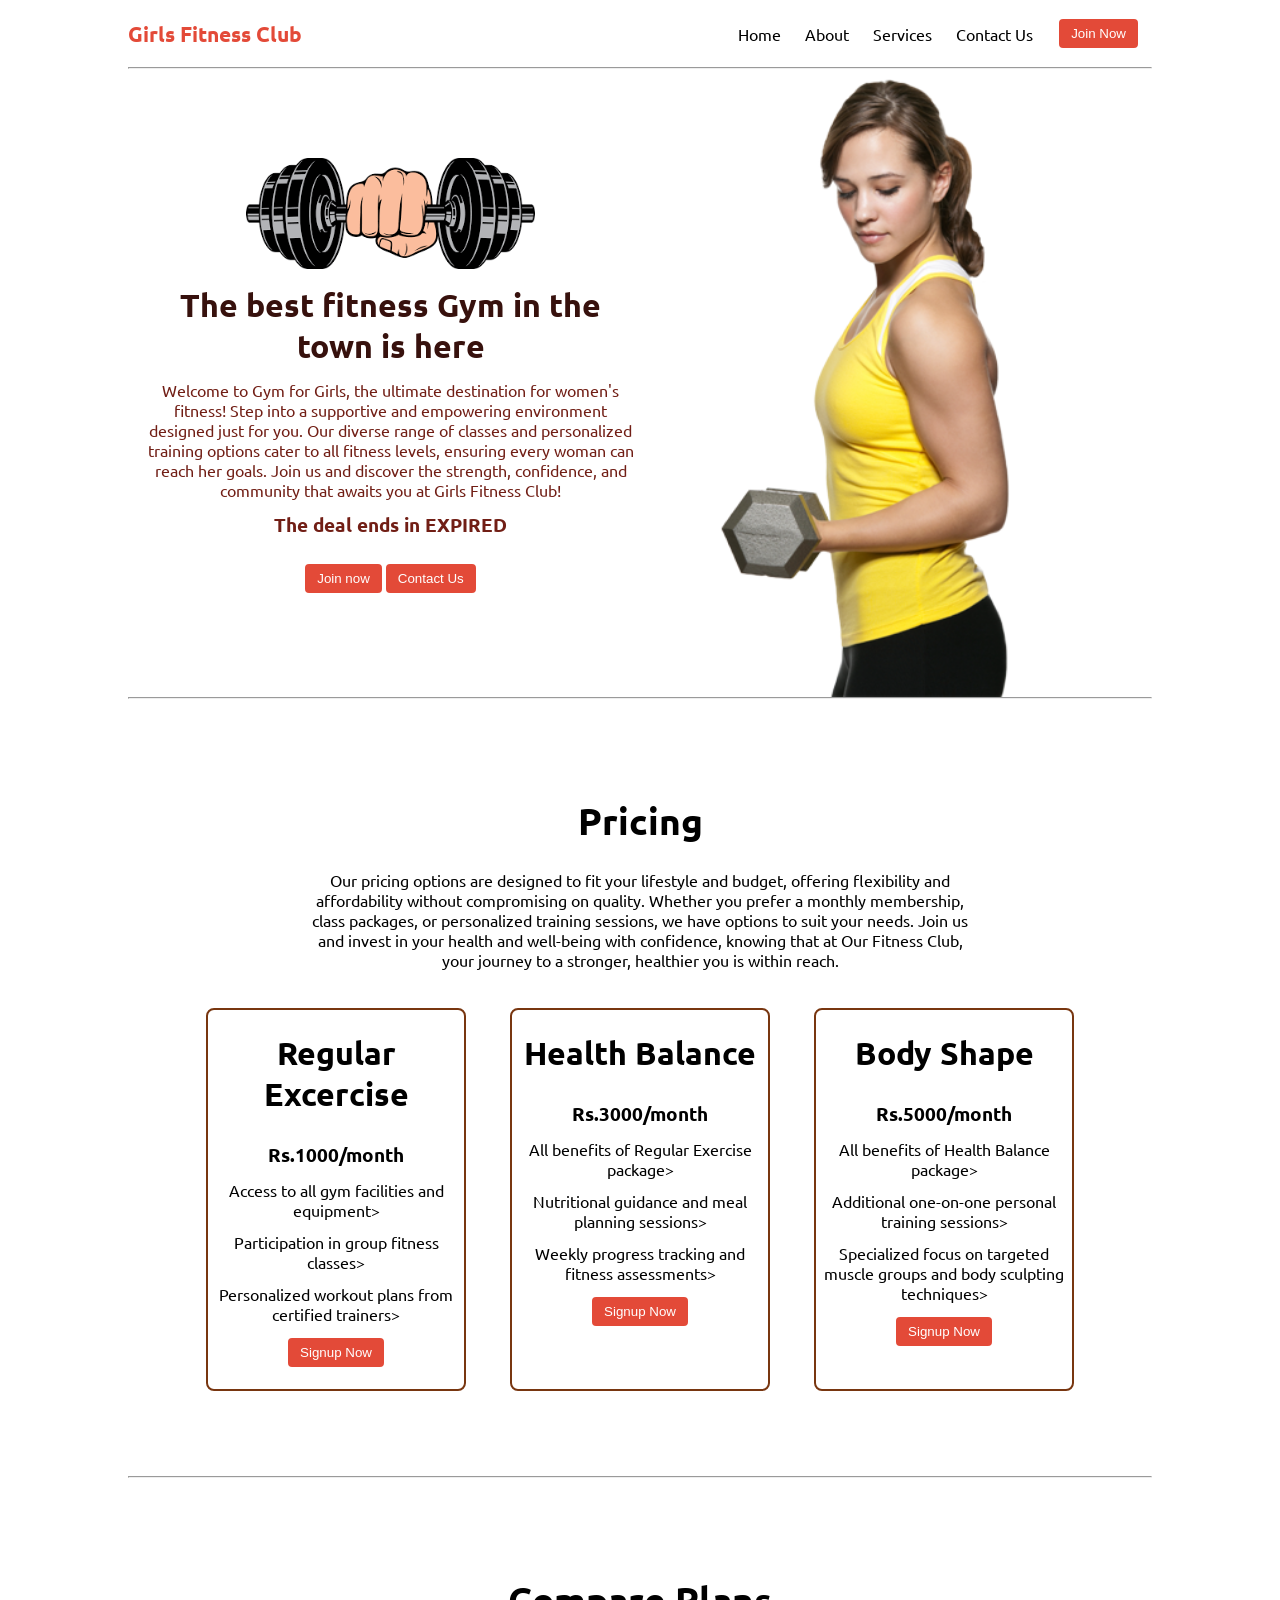
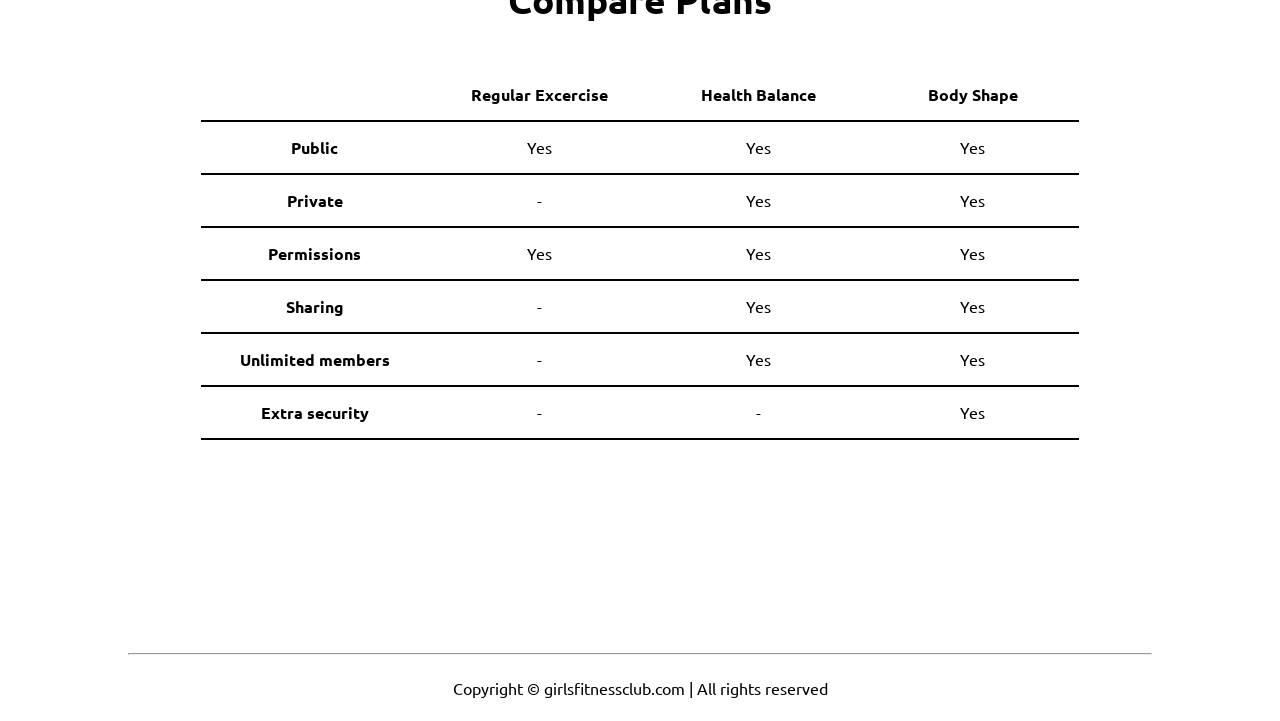
<file: CodSoft_Level1_task2/index.html>
<!DOCTYPE html>
<html lang="en">

<head>
    <meta charset="UTF-8">
    <meta http-equiv="X-UA-Compatible" content="IE=edge">
    <meta name="viewport" content="width=device-width, initial-scale=1.0">
    <title>Girls Fitness Club</title>
    <link rel="stylesheet" href="style.css">
    <script src="timer.js"></script>
   
</head>

<body class='overflow-x-hidden'>
    <div class="container mx-auto">
        <header>
            <nav class="flex justify-between">
                <div class="logo font-bold flex items-center text-blue">Girls Fitness Club</div>
                <ul class="navbar flex items-center">
                    <li>Home</li>
                    <li>About</li>
                    <li>Services</li>
                    <li>Contact Us</li>
                    <li><button class="btn">Join Now</button></li>
                </ul>
            </nav>
            <hr>
        </header>
        <main class="min-h-screen">
            <section class="section1">
                <div class="flex">
                    <div class="topleft flex flex-col justify-center px-2">
                        <div class=" text-center">
                            <img class="dumbellimg" src="dumbell.png" alt="">
                        </div>
                        <h1 class="my-1 text-center">The best fitness Gym in the town is here</h1>
                        <p class=" text-center">Welcome to Gym for Girls, the ultimate destination for women's fitness! Step into a supportive and empowering environment designed just for you. Our diverse range of classes and personalized training options cater to all fitness levels, ensuring every woman can reach her goals. Join us and discover the strength, confidence, and community that awaits you at Girls Fitness Club!</p>
                            <!-- Display the countdown timer in an element -->
                            <p class="deal text-center">The deal ends in <span id="demo"></span></p>
                            <div class="buttons">
                                <button class="btn">Join now</button>
                                <button class="btn">Contact Us</button>
                            </div>
                    </div>
                    <div class="topright flex justify-center">
                        <img class="gymimg" src="gym.png" alt="">
                    </div>
                </div>
            </section>
            <hr>
            <section class="section2">
                <h1 class="text-center my-2">Pricing</h1>
                <p class="my-2">Our pricing options are designed to fit your lifestyle and budget, offering flexibility and affordability without compromising on quality. Whether you prefer a monthly membership, class packages, or personalized training sessions, we have options to suit your needs. Join us and invest in your health and well-being with confidence, knowing that at Our Fitness Club, your journey to a stronger, healthier you is within reach.</p>
                <div class="boxes flex justify-center">
                    <div class="box">
                        <h2>Regular Excercise</h2>
                        <ul>
                            <li class="highlighted">Rs.1000/month</li>
                            <li>Access to all gym facilities and equipment></li>
                            <li>Participation in group fitness classes></li>
                            <li>Personalized workout plans from certified trainers></li>
                            
                            <li><button class="btn">Signup Now</button></li>
                        </ul>
                    </div>
                    <div class="box">
                        <h2>Health Balance</h2>
                        <ul>
                            <li class="highlighted">Rs.3000/month</li>
                            <li>All benefits of Regular Exercise package></li>
                            <li>Nutritional guidance and meal planning sessions></li>
                            <li>Weekly progress tracking and fitness assessments></li>
                          
                            <li><button class="btn">Signup Now</button></li>
                        </ul>
                    </div>
                    <div class="box">
                        <h2>Body Shape</h2>
                        <ul>
                            <li class="highlighted">Rs.5000/month</li>
                            <li>All benefits of Health Balance package></li>
                            <li>Additional one-on-one personal training sessions></li>
                            <li>Specialized focus on targeted muscle groups and body sculpting techniques></li>
                           
                            <li><button class="btn">Signup Now</button></li>
                        </ul>
                    </div>

                </div>
            </section>
            <hr>
            <section class="section3">
                <h1 class="text-center my-2">Compare Plans</h1>
                <div class="container plantable">
                    <table class="table text-center">
                      <thead>
                        <tr>
                          <th></th><th>Regular Excercise</th>
                          <th>Health Balance</th>
                          <th>Body Shape</th>
                        </tr>
                      </thead>
                      <tbody>
                        <tr>
                          <th scope="row" class="text-start">Public</th>
                          <td>Yes</svg></td>
                          <td>Yes</svg></td>
                          <td>Yes</svg></td>
                        </tr>
                        <tr>
                          <th scope="row" class="text-start">Private</th>
                          <td>-</td>
                          <td>Yes</svg></td>
                          <td>Yes</svg></td>
                        </tr>
                      </tbody>
              
                      <tbody>
                        <tr>
                          <th scope="row" class="text-start">Permissions</th>
                          <td>Yes</svg></td>
                          <td>Yes</svg></td>
                          <td>Yes</svg></td>
                        </tr>
                        <tr>
                          <th scope="row" class="text-start">Sharing</th>
                          <td>-</td>
                          <td>Yes</svg></td>
                          <td>Yes</svg></td>
                        </tr>
                        <tr>
                          <th scope="row" class="text-start">Unlimited members</th>
                          <td>-</td>
                          <td>Yes</svg></td>
                          <td>Yes</svg></td>
                        </tr>
                        <tr>
                          <th scope="row" class="text-start">Extra security</th>
                          <td>-</td>
                          <td>-</td>
                          <td>Yes</svg></td>
                        </tr>
                      </tbody>
                    </table>
            </section>
            <hr>
        </main>
        <footer>
            Copyright &copy; girlsfitnessclub.com | All rights reserved
        </footer>

    </div>
</body>

</html>
</file>
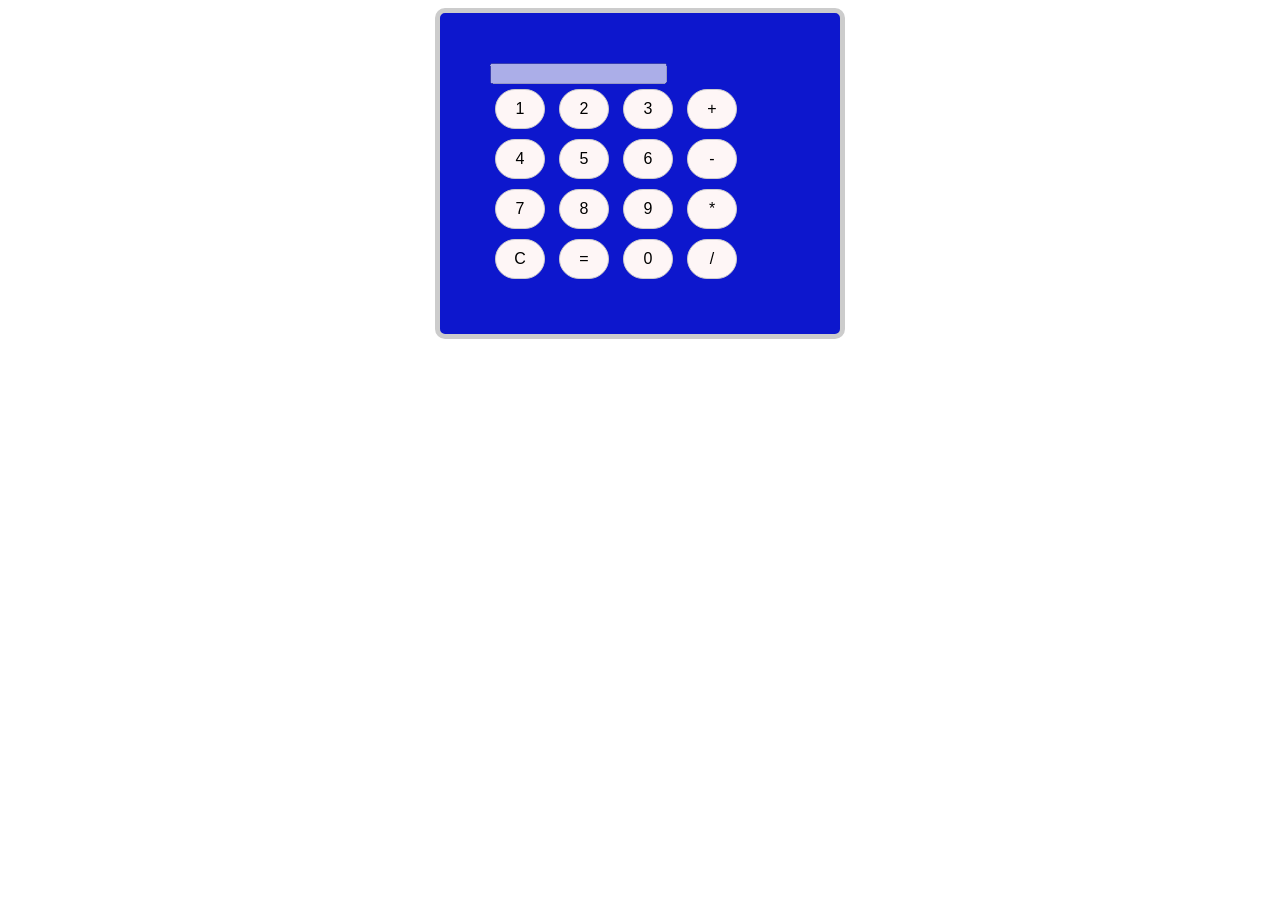
<file: CodSoft_Level1_task3/index.html>
<html>

<head>
    <title>Calculator</title>
    <style>
        bpdy {
            font-family: Arial, Helvetica, sans-serif;
            text-align: centre;
        }

        #calculator{
            width: 300px;
            margin: 0 auto;
            padding: 50px;
            border: 5px solid #ccc;
            border-radius: 10px;
            background-color: #0d17cd;
        }

        button {
            width: 50px;
            height: 40px;
            margin: 5px;
            font-size: 16px;
            border: 1px solid #ccc;
            border-radius: 50px;
            background-color: #fef6f6;
            cursor: pointer;
        }

        button:hover {
            background-color: #f8d7ef;
        }
    </style>
</head>

<body>
    <div id="calculator">
        <input type="text" id="display" disabled><br>

        <button onclick="addToDisplay('1')">1</button>
        <button onclick="addToDisplay('2')">2</button>
        <button onclick="addToDisplay('3')">3</button>
        <button onclick="addToDisplay('+')">+</button><br>

        <button onclick="addToDisplay('4')">4</button>
        <button onclick="addToDisplay('5')">5</button>
        <button onclick="addToDisplay('6')">6</button>
        <button onclick="addToDisplay('-')">-</button><br>

        <button onclick="addToDisplay('7')">7</button>
        <button onclick="addToDisplay('8')">8</button>
        <button onclick="addToDisplay('9')">9</button>
        <button onclick="addToDisplay('*')">*</button><br>

        <button onclick="clearDisplay()">C</button>
        <button onclick="calculate()">=</button>
        <button onclick="addToDisplay('0')">0</button>
        <button onclick="addToDisplay('/')">/</button>
    </div>

    <script>
        function addToDisplay(value) {
            document.getElementById("display").value += value;
        }

        function clearDisplay() {
            document.getElementById("display").value = "";
        }

        function calculate() {
            var result = eval(document.getElementById("display").value);
            document.getElementById("display").value = result;
        }
    </script>
</body>

</html>
</file>
<file: CodSoft_Level1_task2/style.css>
@import url('https://fonts.googleapis.com/css2?family=Ubuntu:wght@300&display=swap');

*{
    margin: 0;
    padding: 0;
}

.container{
    max-width: 80vw;
    font-family: 'Ubuntu', sans-serif;
}

.navbar{
    display: flex;
    height: 67px;
}
.navbar li{
    list-style: none;
    margin: 0 12px;
}

.topleft{
    width: 50%;
}

.topright{ 
    width: 50%;
}

.section1{
   max-height: 100vh; 
   color: #711e15;
}

.section1 h1{
    color: #37110d;
    font-size: 2rem;
}

.logo{
    font-size: 1.3rem;
}

.dumbellimg{
    width: 289px;
}

.topright .gymimg{
    width: 466px;
}

.section2{
    padding: 73px;
}

.section2 h1{
    font-size: 2.3rem;
}

.section2 p{
    padding: 0 8vw;
    text-align: center;
}

.box{
    padding: 8px 0;
    margin: 12px 22px;
    min-width: 20vw;
    border: 2px solid rgb(120, 54, 16);
    border-radius: 8px;
    text-align: center;
}

.box h2{
    font-size: 2rem;
    padding: 15px 0;
}

.highlighted{
    font-size: 1.2rem;
    font-weight: bolder;
}

.box ul{
    list-style-type: none;
}

.box ul li{
   margin: 12px 2px;
}

.plantable{
    display: flex;
    justify-content: center;
    align-items: center;
}

.section3 table{
    width: 100%;
    margin-bottom: 140px;
    margin-top: 20px;
    border-collapse: collapse;
}

.section3 table th{ 
    width: 23vw; 
    border-bottom: 2px solid black;
    padding: 15px 0;
} 

.section3 table td{   
    border-bottom: 2px solid black; 
} 
 

.section3 h1{
    font-size: 2.3rem;
}

.section3{
    padding: 73px;
}

footer{
    padding: 23px;
    text-align: center;
}
.buttons{
    display: flex;
    justify-content: center;
    align-items: center;
    margin: 12px;
}

.deal{
    font-size: 1.2rem;
    font-weight: bolder;
    margin: 12px 0;
}
.min-h-screen{
    min-height: 100vh;
}

.bg-red{
    background-color: red;
}

.mx-auto{
    margin-left: auto;
    margin-right: auto;
}

.flex{
    display: flex;
}

.items-center{
    align-items: center;
}

.justify-between{
    justify-content: space-between;
}

.justify-center{
    justify-content: center;
}

.flex-col{
    flex-direction: column;
}

.font-bold{
    font-weight: bolder;
}

.my-1{
    margin-top: 13px;
    margin-bottom: 13px;
}

.my-2{
    margin-top: 26px;
    margin-bottom: 26px;
}

.px-2{
    padding-left: 13px;
    padding-right: 13px;
}

.text-blue{
    color: rgb(227 74 56);;
}

.btn{
    padding:7px 12px;
    border: 2px solid white;
    border-radius: 6px;
    cursor: pointer;
    color: white;
    background-color: rgb(227 74 56);;
}

.overflow-x-hidden{
    overflow-x: hidden;
}

.text-center{
    text-align: center;
}
</file>
